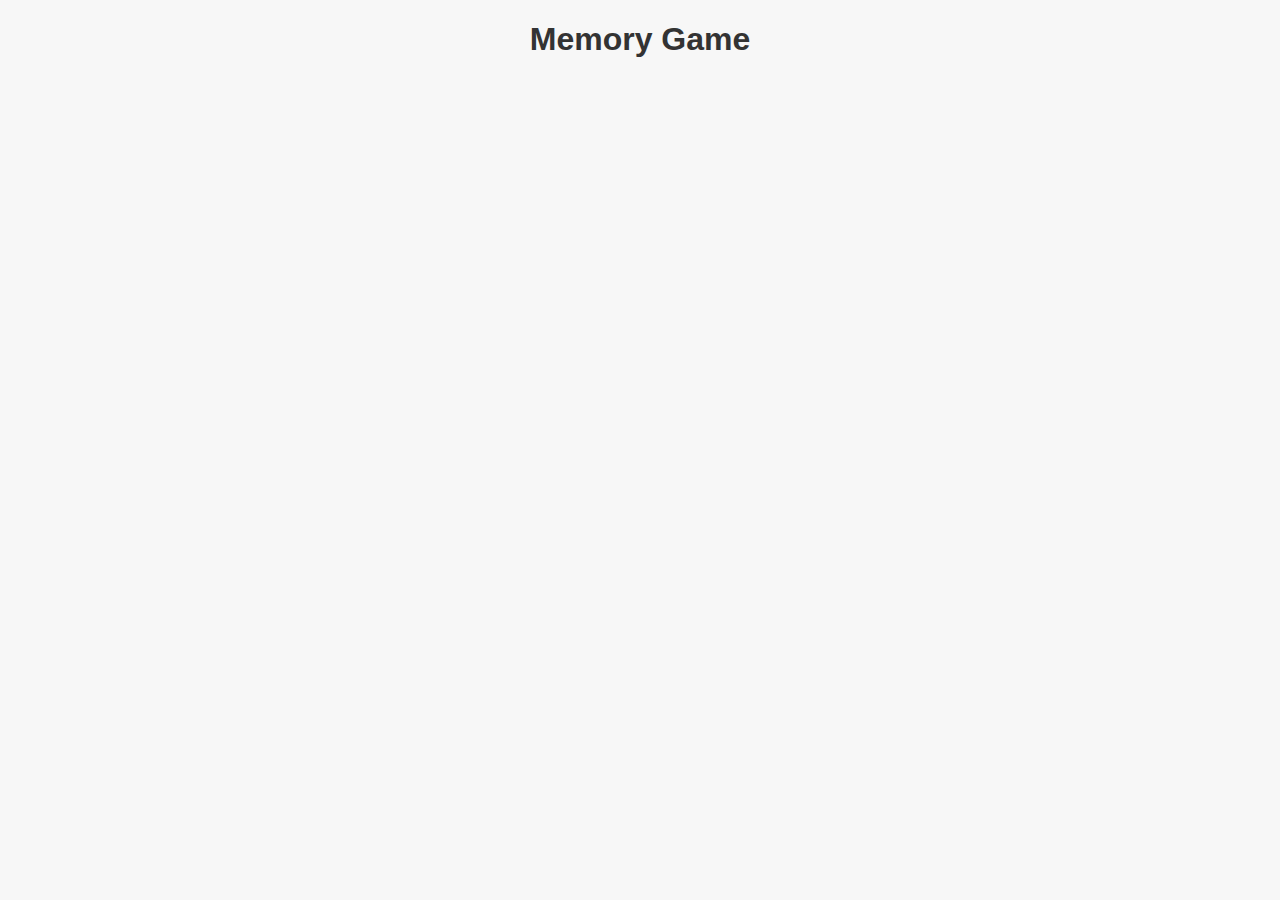
<file: index.html>
<!DOCTYPE html>
<html lang="en">

<head>
    <meta charset="UTF-8">
    <meta name="viewport" content="width=device-width, initial-scale=1.0">
    <title>Memory Game</title>
    <link rel="stylesheet" href="style.css">
</head>

<body>

    <h1>Memory Game</h1>
    <div id="board" class="board"></div>

    <script src="script.js"></script>
</body>

</html>
</file>
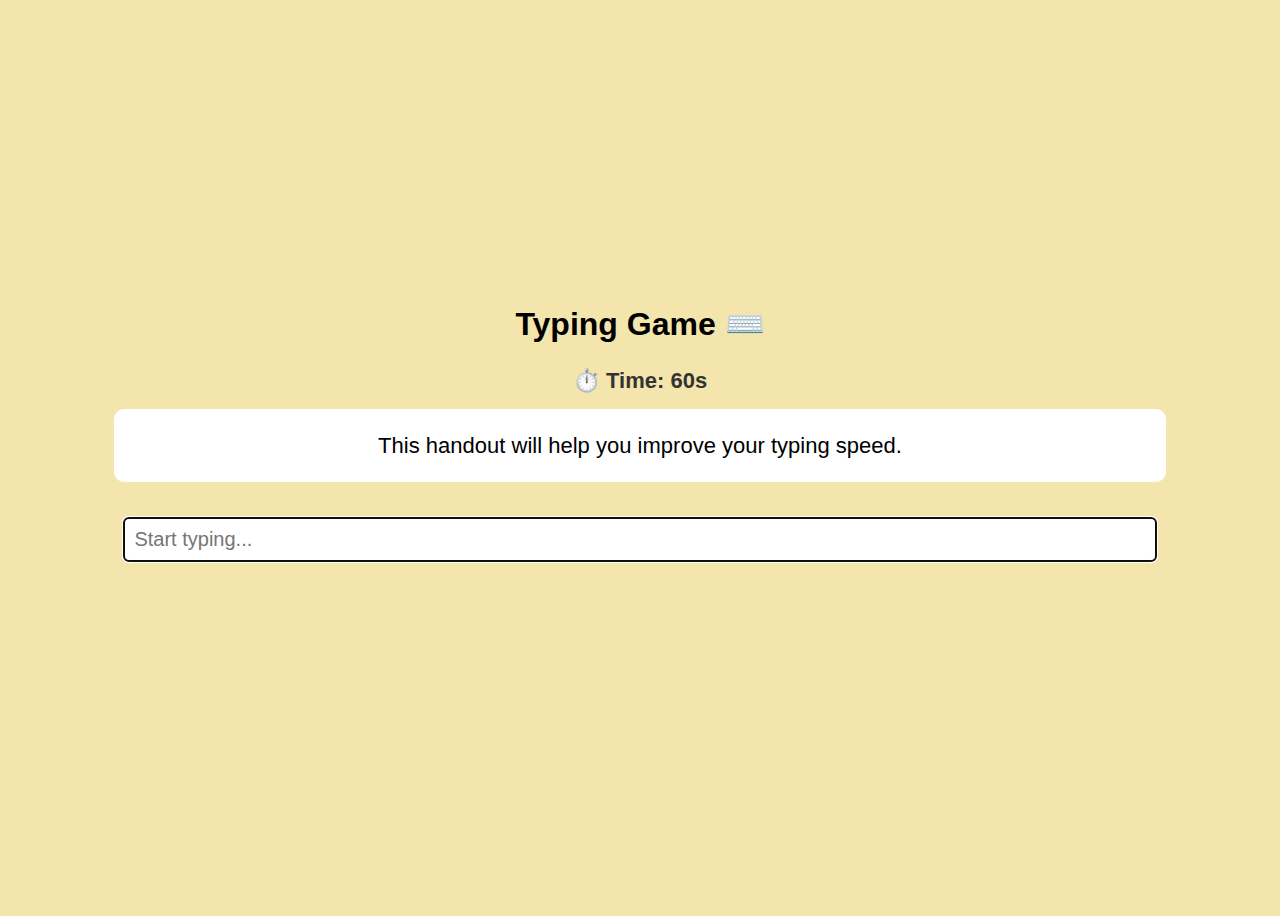
<file: game_typing/index.html>
<!DOCTYPE html>
<html lang="en">

<head>
    <meta charset="UTF-8">
    <meta name="viewport" content="width=device-width, initial-scale=1.0">
    <title>Typing Game</title>
    <link rel="stylesheet" href="style.css">
</head>

<body>

    <h1>Typing Game ⌨️</h1>

    <div id="timer">⏱️ Time: <span id="time">60</span>s</div>

    <div class="board" id="board"></div>

    <input type="text" id="input" placeholder="Start typing..." autofocus>

    <p id="result"></p>

    <div id="speed"></div>

    <script src="script.js"></script>

</body>

</html>
</file>
<file: style.css>
body {
    font-family: Arial, sans-serif;
    background-color: #f7f7f7;
    color: #333;
    text-align: center;
}

.board {
    display: grid;
    grid-template-columns: repeat(4, 80px);
    gap: 10px;
    justify-content: center;
    margin-top: 20px;
}

.box {
    width: 80px;
    height: 80px;
    background-color: #ffb6b9;
    border-radius: 8px;
    font-size: 35px;
    display: flex;
    align-items: center;
    justify-content: center;
    cursor: pointer;
}

.box.flipped {
    background-color: #ffffff;
}

.box.matched {
    background-color: #7bed9f;
    cursor: default;
}
</file>
<file: game_typing/style.css>
body {
    font-family: Arial, sans-serif;
    background-color: #f3e5ab;
    display: flex;
    flex-direction: column;
    align-items: center;
    height: 100vh;
    justify-content: center;
    gap: 15px;
}

h1 {
    margin-bottom: 10px;
}

#timer {
    font-size: 22px;
    font-weight: bold;
    color: #333;
}

.board {
    background-color: white;
    padding: 20px;
    border-radius: 10px;
    width: 80%;
    text-align: center;
    font-size: 22px;
    margin-bottom: 20px;
    line-height: 1.5;
}

.correct {
    color: green;
}

.wrong {
    color: red;
}

input {
    width: 80%;
    padding: 10px;
    font-size: 20px;
    border-radius: 5px;
    border: 1px solid #999;
}

#result {
    font-size: 20px;
    margin-top: 10px;
}

#speed {
    font-size: 22px;
    font-weight: bold;
    margin-top: 10px;
}
</file>
